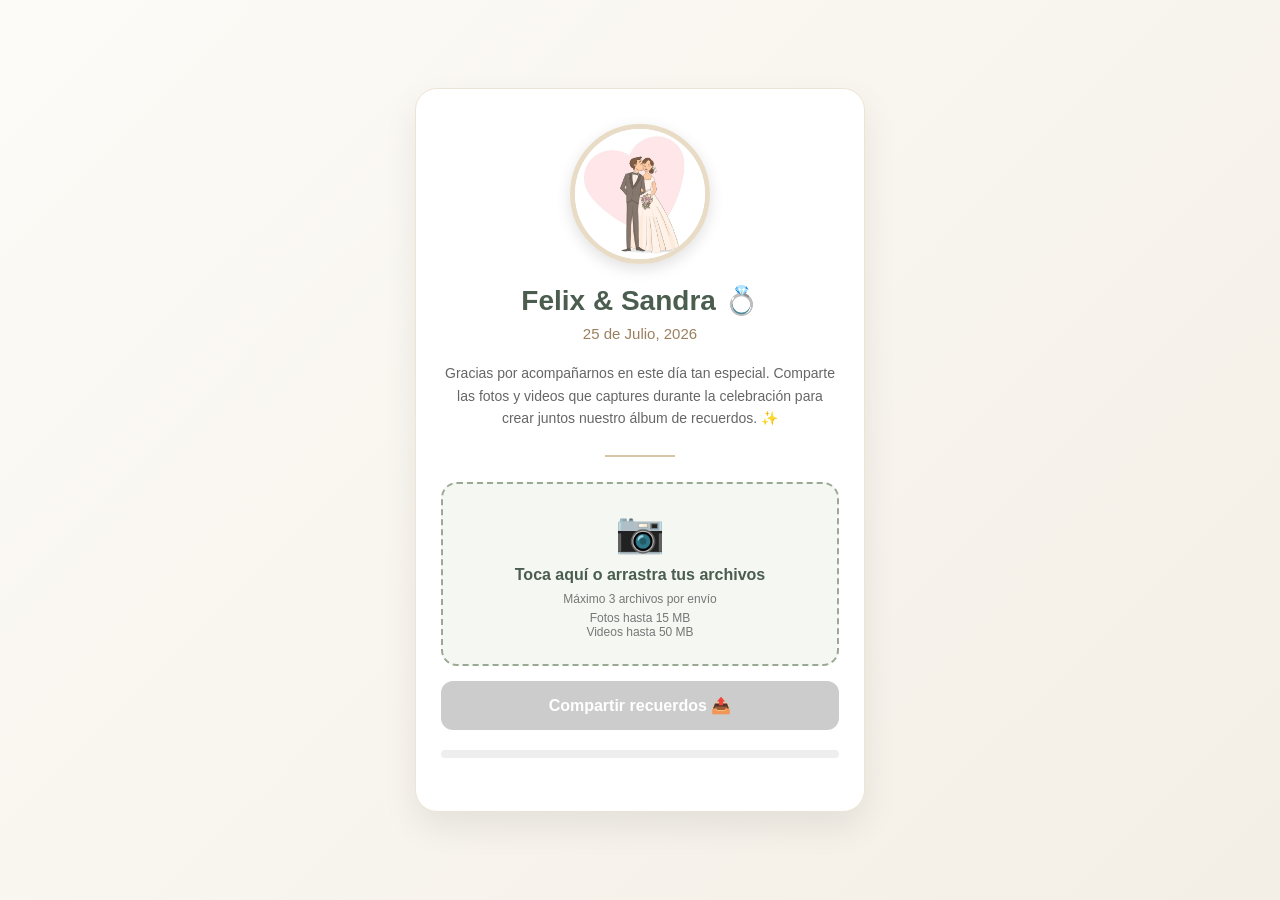
<file: index.html>
<!DOCTYPE html>
<html lang="es">

<head>

    <meta charset="UTF-8">

    <meta 
        name="viewport" 
        content="width=device-width, initial-scale=1.0"
    >

    <title>
        Felix & Sandra | Álbum de Recuerdos
    </title>


    <!-- CSS externo -->
    <link rel="stylesheet" href="style.css">


</head>


<body>


    <main class="container">


        <section class="card">



            <!-- FOTO DE LOS NOVIOS -->

            <div class="photo-container">

                <img 
                    src="img/novios.jpg"
                    alt="Felix y Sandra"
                    class="couple-photo"
                >

            </div>




            <!-- INFORMACIÓN DE LA BODA -->

            <h1>
                Felix & Sandra 💍
            </h1>


            <h2>
                25 de Julio, 2026
            </h2>



            <p class="message">

                Gracias por acompañarnos en este día tan especial.

                Comparte las fotos y videos que captures
                durante la celebración para crear juntos
                nuestro álbum de recuerdos.

                ✨

            </p>




            <div class="separator"></div>





            <!-- ZONA DE CARGA -->

            <div 
                id="dropArea"
                class="upload-area"
            >


                <div class="upload-icon">

                    📷

                </div>



                <p>

                    Toca aquí o arrastra tus archivos

                </p>



                <small>

                    Máximo 3 archivos por envío

                </small>


                <small>

                    Fotos hasta 15 MB

                    <br>

                    Videos hasta 50 MB

                </small>




                <input

                    id="fileInput"

                    type="file"

                    accept="
                    image/jpeg,
                    image/png,
                    image/webp,
                    image/heic,
                    image/heif,
                    video/mp4,
                    video/quicktime"

                    multiple

                    hidden

                >


            </div>






            <!-- ARCHIVOS SELECCIONADOS -->

            <div 
                id="fileList"
                class="file-list"
            >

            </div>







            <!-- BOTÓN SUBIR -->


            <button

                id="uploadButton"

                class="upload-button"

                disabled

            >

                Compartir recuerdos 📤


            </button>







            <!-- PROGRESO -->

            <div 
                class="progress-container"
            >


                <div

                    id="progressBar"

                    class="progress-bar"

                ></div>


            </div>







            <!-- MENSAJE DE ESTADO -->


            <div

                id="status"

                class="status"

            >

            </div>




        </section>


    </main>







    <!-- JAVASCRIPT -->

    <script src="script.js"></script>


</body>


</html>
    
  </script>
</body>
</html>
</file>
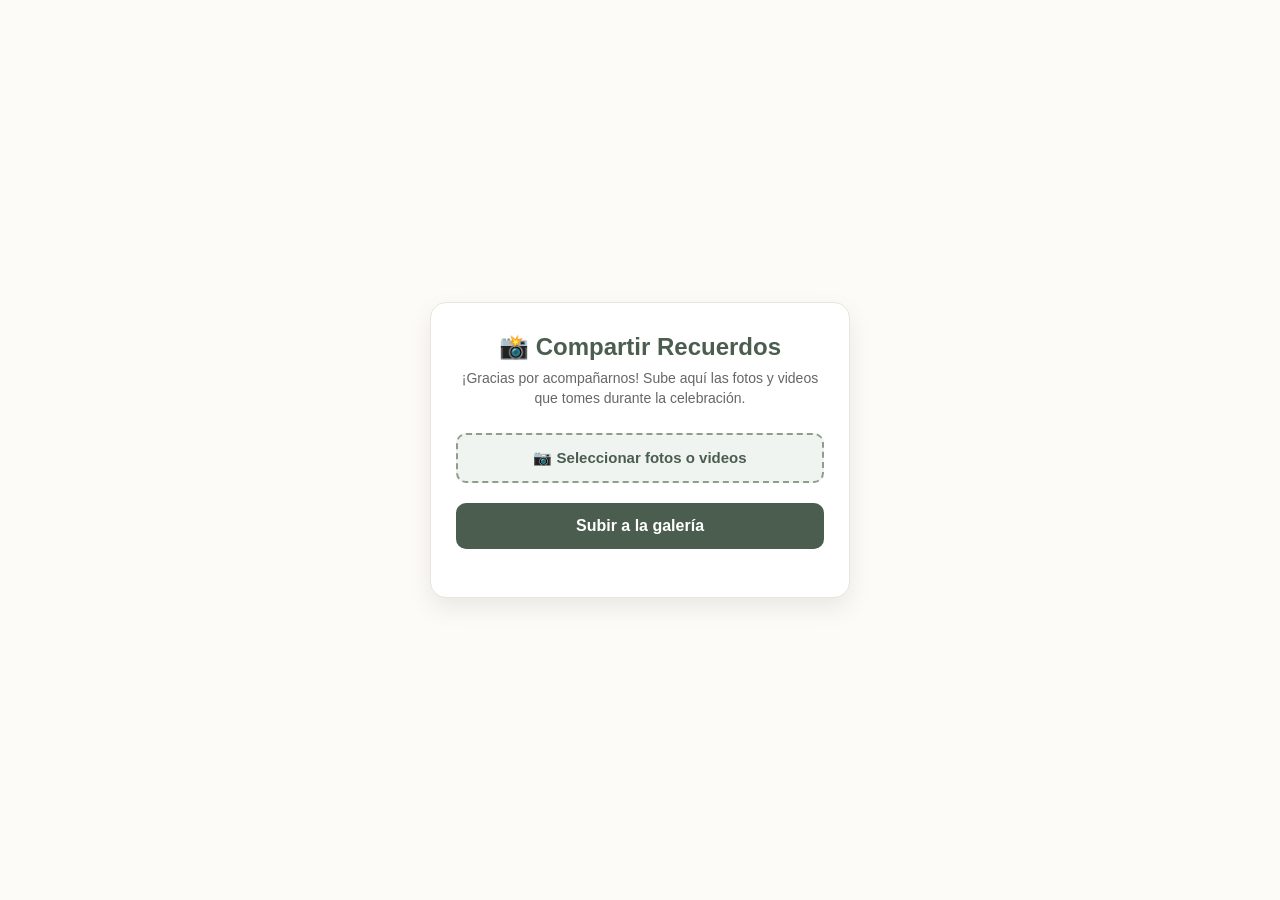
<file: page.html>
<!DOCTYPE html>
<html lang="es">
<head>
  <meta charset="UTF-8">
  <meta name="viewport" content="width=device-width, initial-scale=1.0">
  <title>¡Sube tus fotos de la Boda!</title>
  <style>
    * { box-sizing: border-box; margin: 0; padding: 0; }
    body {
      font-family: -apple-system, BlinkMacSystemFont, "Segoe UI", Roboto, sans-serif;
      background: #fdfbf7;
      color: #333;
      display: flex;
      justify-content: center;
      align-items: center;
      min-height: 100vh;
      padding: 20px;
    }
    .card {
      background: #ffffff;
      padding: 30px 25px;
      border-radius: 16px;
      box-shadow: 0 10px 25px rgba(0,0,0,0.08);
      max-width: 420px;
      width: 100%;
      text-align: center;
      border: 1px solid #eae5d9;
    }
    h1 { color: #4a5d4e; font-size: 24px; margin-bottom: 8px; font-weight: 600; }
    p { color: #666; font-size: 14px; margin-bottom: 24px; line-height: 1.4; }
    
    .file-input-wrapper { margin-bottom: 20px; }
    input[type="file"] { display: none; }
    .custom-file-btn {
      display: inline-block;
      width: 100%;
      padding: 14px;
      background-color: #f0f4f1;
      color: #4a5d4e;
      border: 2px dashed #8f9e8b;
      border-radius: 10px;
      font-size: 15px;
      font-weight: 600;
      cursor: pointer;
    }
    
    button {
      width: 100%;
      padding: 14px;
      background-color: #4a5d4e;
      color: white;
      border: none;
      border-radius: 10px;
      font-size: 16px;
      font-weight: bold;
      cursor: pointer;
    }
    button:disabled { background-color: #ccc; cursor: not-allowed; }
    
    #status { margin-top: 18px; font-size: 14px; font-weight: 500; }
    .success { color: #2e7d32; }
    .error { color: #c62828; }
  </style>
</head>
<body>

  <div class="card">
    <h1>📸 Compartir Recuerdos</h1>
    <p>¡Gracias por acompañarnos! Sube aquí las fotos y videos que tomes durante la celebración.</p>

    <div class="file-input-wrapper">
      <label for="fileInput" class="custom-file-btn" id="fileLabel">
        📷 Seleccionar fotos o videos
      </label>
      <input type="file" id="fileInput" accept="image/*,video/*" multiple onchange="updateLabel()">
    </div>

    <button id="uploadBtn" onclick="uploadFiles()">Subir a la galería</button>
    <div id="status"></div>
  </div>

  <script>
    // REEMPLAZA CON LA URL DE TU GOOGLE APPS SCRIPT
    const SCRIPT_URL = "https://script.google.com/macros/s/TU_SCRIPT_ID/exec";

    function updateLabel() {
      const input = document.getElementById('fileInput');
      const label = document.getElementById('fileLabel');
      if (input.files.length > 0) {
        label.innerText = `📄 ${input.files.length} archivo(s) seleccionado(s)`;
      } else {
        label.innerText = '📷 Seleccionar fotos o videos';
      }
    }

    async function uploadFiles() {
      const fileInput = document.getElementById('fileInput');
      const statusDiv = document.getElementById('status');
      const uploadBtn = document.getElementById('uploadBtn');
      const files = fileInput.files;

      if (files.length === 0) {
        statusDiv.className = "error";
        statusDiv.innerText = "Por favor selecciona al menos una foto.";
        return;
      }

      uploadBtn.disabled = true;
      
      for (let i = 0; i < files.length; i++) {
        const file = files[i];
        statusDiv.className = "";
        statusDiv.innerText = `Subiendo foto ${i + 1} de ${files.length}...`;

        try {
          const base64Data = await convertToBase64(file);
          const payload = {
            fileName: `${Date.now()}_${file.name}`,
            mimeType: file.type,
            base64: base64Data.split(',')[1]
          };

          await fetch(SCRIPT_URL, {
            method: 'POST',
            mode: 'no-cors',
            headers: { 'Content-Type': 'application/json' },
            body: JSON.stringify(payload)
          });

        } catch (err) {
          console.error(err);
        }
      }

      statusDiv.className = "success";
      statusDiv.innerText = "¡Listo! Muchas gracias por compartir tus fotos. 🎉";
      fileInput.value = "";
      updateLabel();
      uploadBtn.disabled = false;
    }

    function convertToBase64(file) {
      return new Promise((resolve, reject) => {
        const reader = new FileReader();
        reader.onload = () => resolve(reader.result);
        reader.onerror = error => reject(error);
        reader.readAsDataURL(file);
      });
    }
  </script>
</body>
</html>
</file>
<file: style.css>
/* =========================
   RESET
========================= */

* {
    box-sizing: border-box;
    margin: 0;
    padding: 0;
}



body {

    font-family:
        -apple-system,
        BlinkMacSystemFont,
        "Segoe UI",
        Roboto,
        Arial,
        sans-serif;

    background:
        linear-gradient(
            135deg,
            #fdfbf7,
            #f3efe6
        );

    min-height: 100vh;

    display: flex;

    justify-content: center;

    align-items: center;

    padding: 20px;

    color: #333;

}




/* =========================
   CONTENEDOR PRINCIPAL
========================= */


.container {

    width: 100%;

    max-width: 450px;

}




.card {

    background: white;

    padding: 35px 25px;

    border-radius: 22px;

    text-align: center;

    box-shadow:
        0 15px 35px
        rgba(0,0,0,0.08);

    border:
        1px solid #eee4d5;

}





/* =========================
   FOTO NOVIOS
========================= */


.photo-container {

    width: 140px;

    height: 140px;

    margin:
        0 auto 20px;

    border-radius: 50%;

    overflow: hidden;

    border:
        5px solid #e8dcc7;

    box-shadow:
        0 5px 15px
        rgba(0,0,0,0.12);

}



.couple-photo {

    width: 100%;

    height: 100%;

    object-fit: cover;

}






/* =========================
   TITULOS
========================= */


h1 {

    color: #4a5d4e;

    font-size: 28px;

    font-weight: 600;

    margin-bottom: 8px;

}



h2 {

    color: #9a8060;

    font-size: 15px;

    font-weight: 500;

    margin-bottom: 20px;

}





.message {

    color: #666;

    font-size: 14px;

    line-height: 1.6;

}





.separator {

    width: 70px;

    height: 2px;

    background:

        #d8c5a8;

    margin:

        25px auto;

}







/* =========================
   AREA DE SUBIDA
========================= */


.upload-area {


    border:

        2px dashed #9aa993;


    background:

        #f5f7f3;


    padding: 25px 15px;


    border-radius: 16px;


    cursor: pointer;


    transition:
        .3s;


    margin-bottom: 15px;


}



.upload-area:hover {


    background:

        #edf2eb;


    border-color:

        #4a5d4e;


}



.upload-area.active {


    background:

        #e8f0e6;


    border-color:

        #4a5d4e;


}





.upload-icon {


    font-size: 40px;

    margin-bottom: 10px;

}




.upload-area p {


    font-weight: 600;

    color:

        #4a5d4e;

    margin-bottom: 8px;


}



.upload-area small {


    display: block;

    color:

        #777;

    font-size:

        12px;

    margin-top:

        5px;

}






/* =========================
   LISTA ARCHIVOS
========================= */


.file-list {


    text-align:

        left;

    margin-bottom:

        15px;

    font-size:

        13px;


}



.file-item {


    background:

        #f7f5ef;


    padding:

        8px 10px;


    border-radius:

        8px;


    margin-bottom:

        5px;


}








/* =========================
   BOTON
========================= */


.upload-button {


    width:

        100%;


    padding:

        15px;


    border:

        none;


    border-radius:

        12px;


    background:

        #4a5d4e;


    color:

        white;


    font-size:

        16px;


    font-weight:

        bold;


    cursor:

        pointer;


    transition:

        .3s;


}




.upload-button:hover {


    background:

        #39493d;


}



.upload-button:disabled {


    background:

        #cccccc;


    cursor:

        not-allowed;


}






/* =========================
   PROGRESO
========================= */


.progress-container {


    width:

        100%;


    height:

        8px;


    background:

        #eee;


    border-radius:

        20px;


    margin-top:

        20px;


    overflow:

        hidden;


}




.progress-bar {


    height:

        100%;


    width:

        0%;


    background:

        #9a8060;


    transition:

        width .3s;


}







/* =========================
   ESTADOS
========================= */


.status {


    margin-top:

        18px;


    font-size:

        14px;


    font-weight:

        600;


}



.success {


    color:

        #2e7d32;


}



.error {


    color:

        #c62828;


}





/* =========================
   CELULAR
========================= */


@media(max-width:480px){


    .card {


        padding:

            30px 20px;


    }


    h1 {


        font-size:

            24px;


    }


}
</file>
